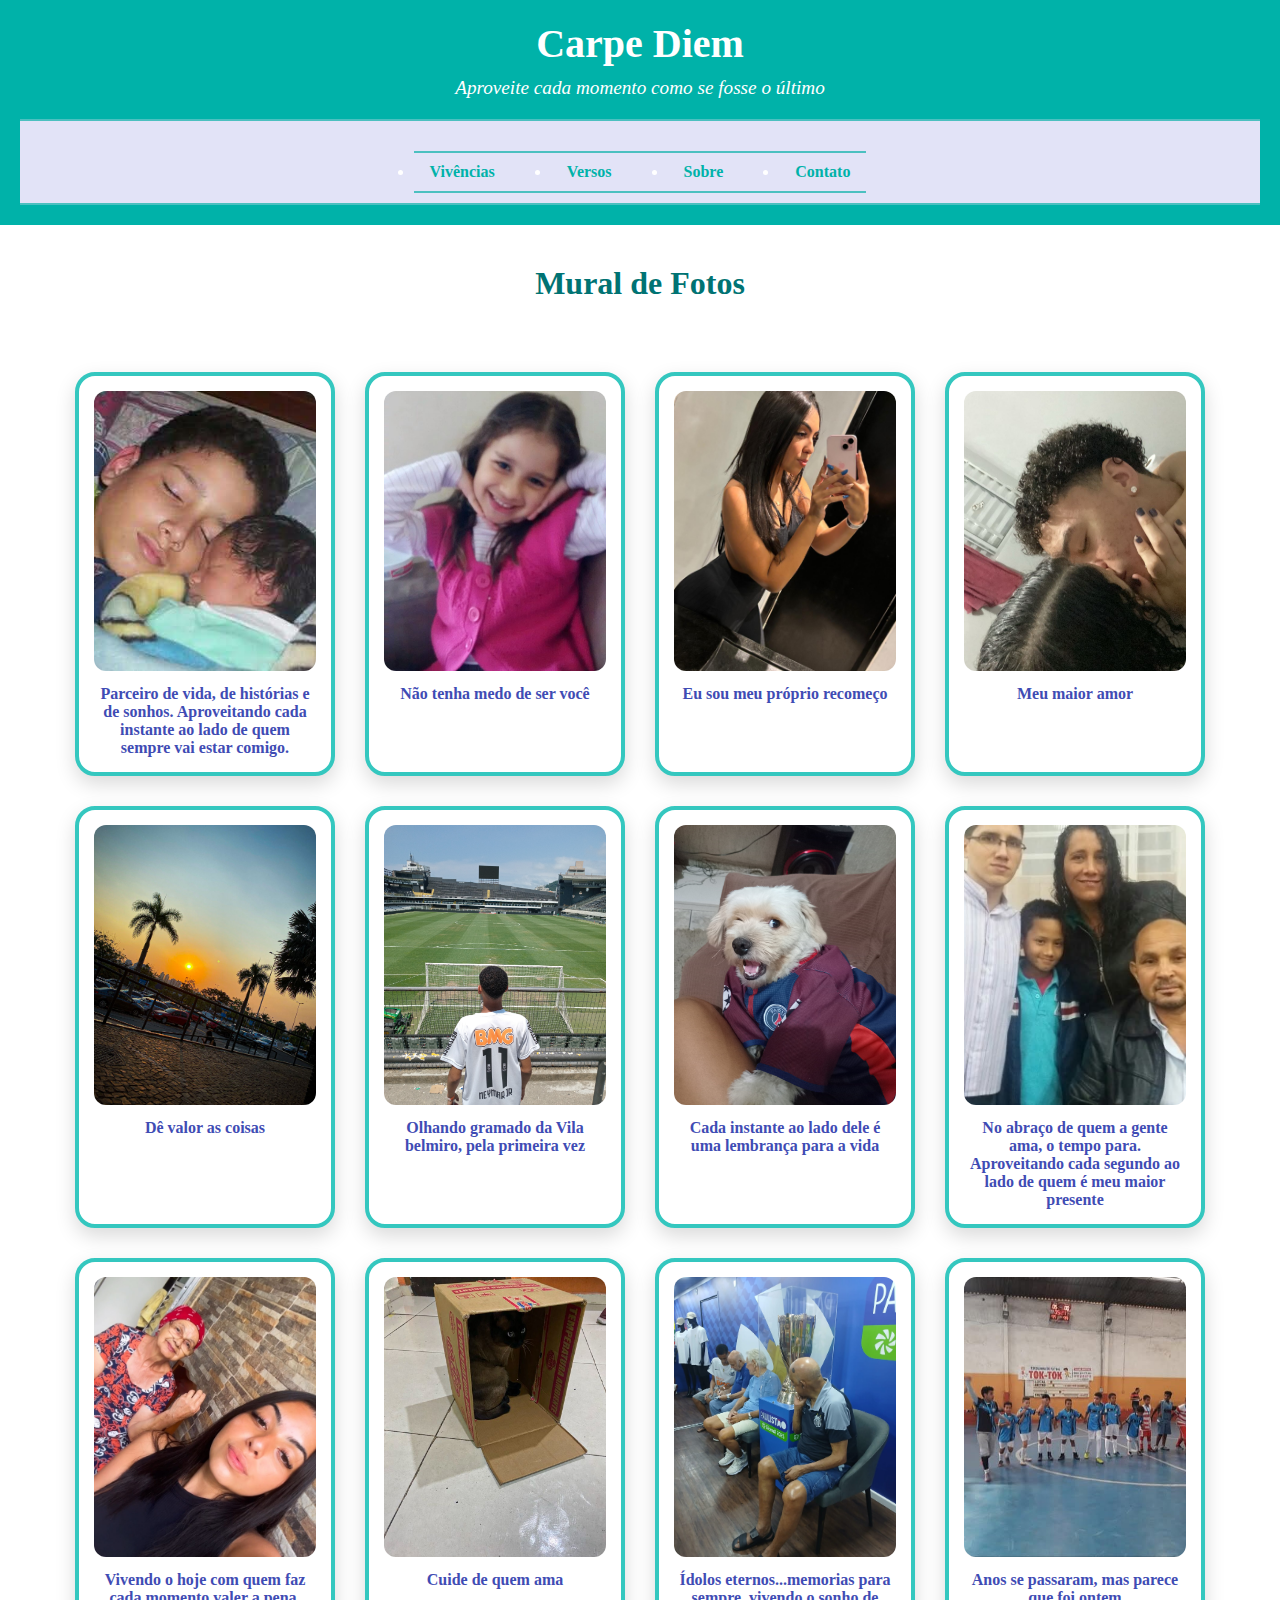
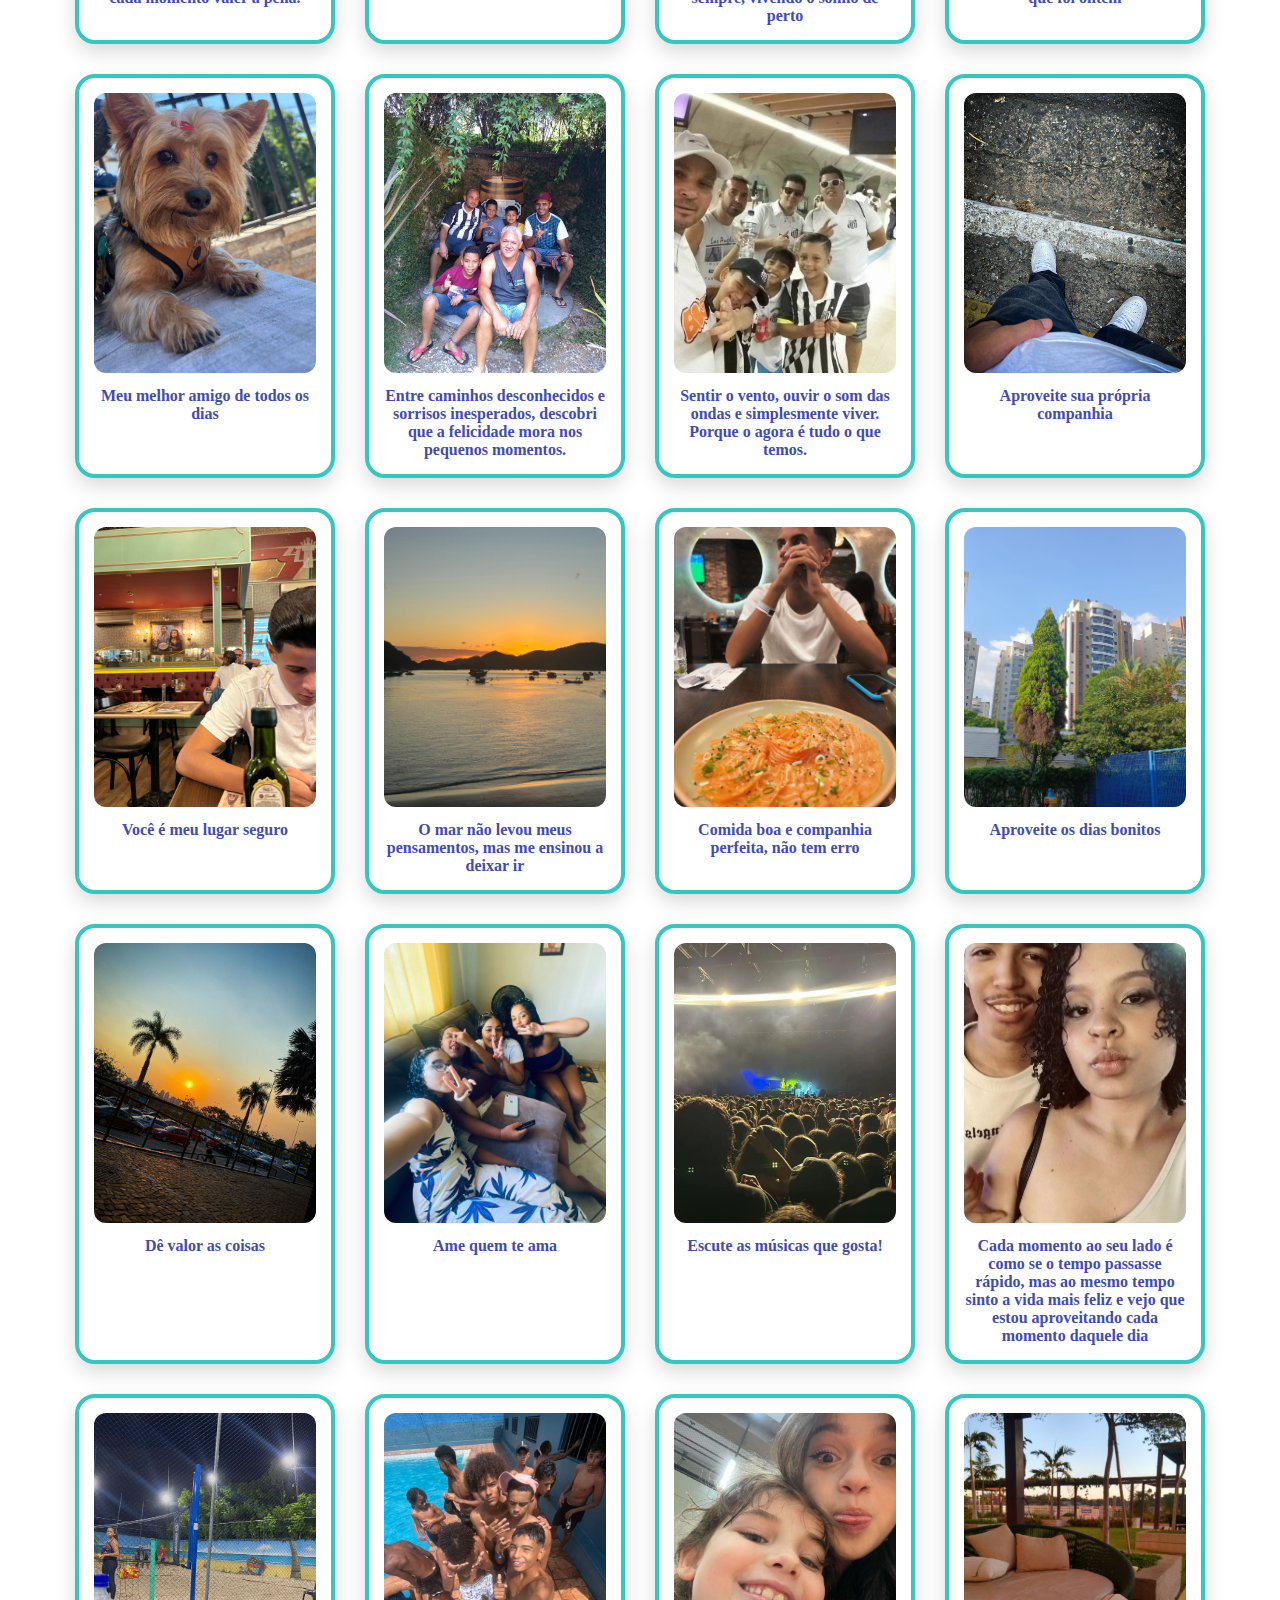
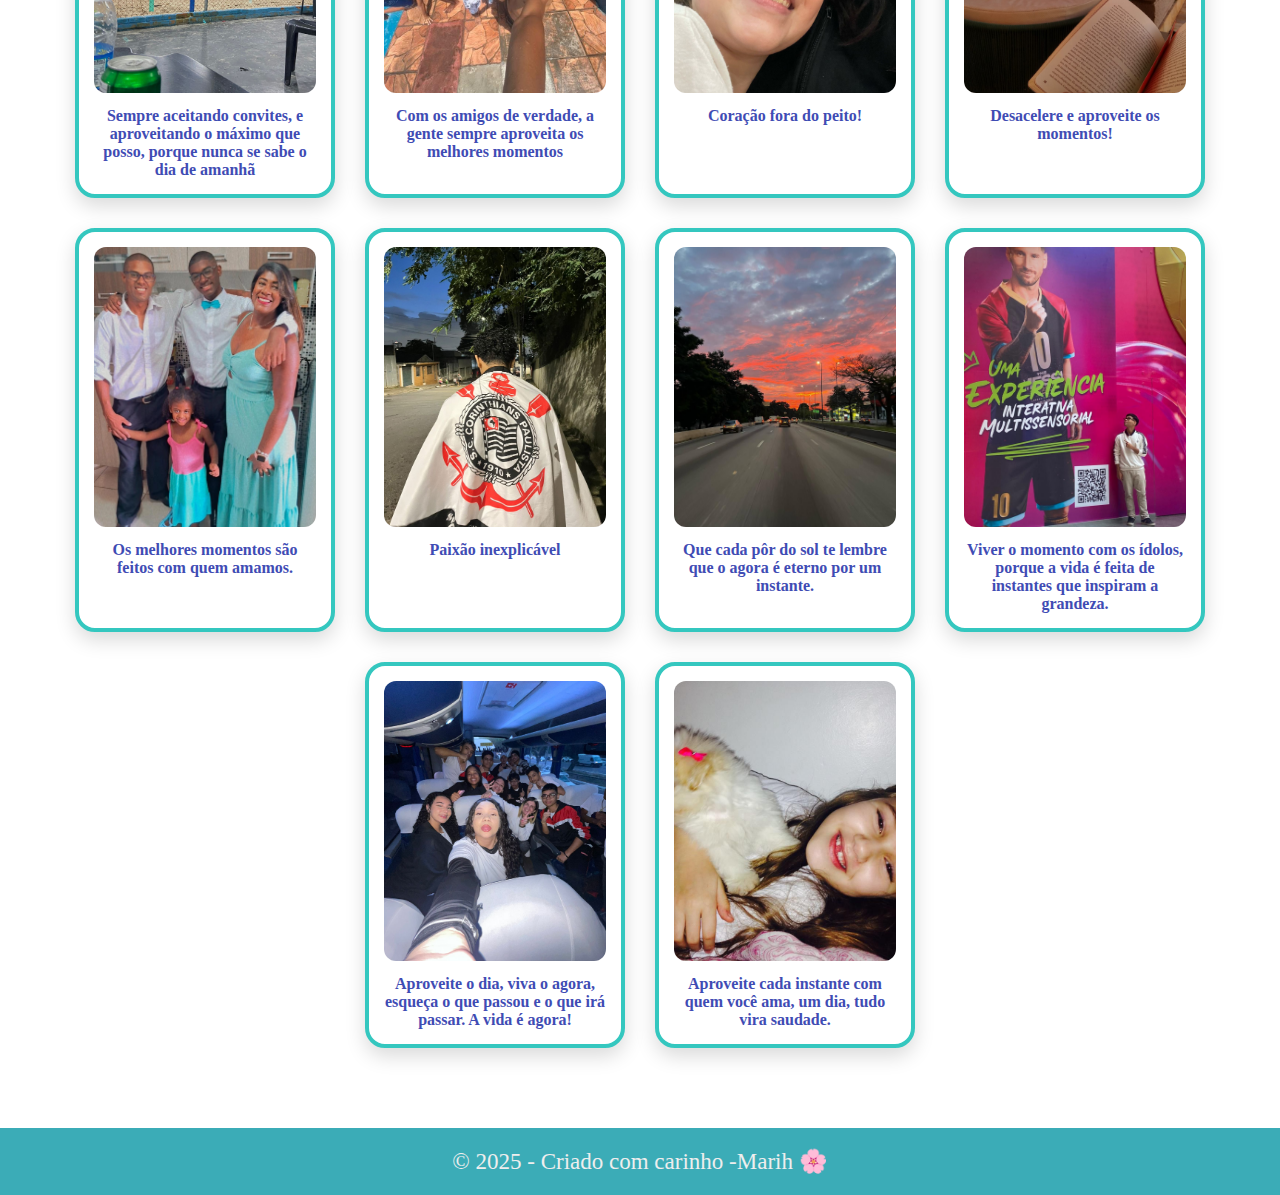
<file: index.html>
<!DOCTYPE html>
<html lang="pt-br">
<head>
  <meta charset="UTF-8" />
  <meta name="viewport" content="width=device-width, initial-scale=1.0"/>
  <link rel="stylesheet" href="style.css" />
  <title>Carpe Diem</title>
</head>
<body>
  <header>
    <h1>Carpe Diem</h1>
    <p>Aproveite cada momento como se fosse o último </p>
    <nav class="menu">
      <ul class="menu">
        <li><a href="index.html">Vivências</a></li>
        <li><a href="sobre.html">Versos</a></li>
        <li><a href="Vivências.html">Sobre</a></li>
        <li><a href="contato.html">Contato</a></li>
      </ul>
      
      </nav>
      
  </header>

  <section class="mural-polaroid">
    <h2>Mural de Fotos</h2>
    <div class="galeria-polaroid">
      <!-- Aqui vão os blocos Polaroid -->
      <div class="polaroid">
        <img src="img/56baa465-eaa4-47d6-bd20-ca36f1db1fa6.jpg" alt="Tobias">
        <p>Parceiro de vida, de histórias e de sonhos. Aproveitando cada instante ao lado de quem sempre vai estar comigo.</p>
      </div>
      <div class="polaroid">
        <img src="img/a83b78b9-462a-4ec2-b89c-7515a9688f1f.jpg" alt="Tobias">
        <p>Não tenha medo de ser você</p>
      </div>
      <div class="polaroid">
        <img src="img/1f74db16-64aa-4ffa-a359-4d74999ee27f.jpg" alt="Tobias">
        <p>Eu sou meu próprio recomeço</p>
      </div>
      <div class="polaroid">
        <img src="img/ef9cc87a-05a3-4507-b6e6-9f7900534a09.jpg" alt="Tobias">
        <p>Meu maior amor</p>
      </div>
      <div class="polaroid">
        <img src="img/972a33ee-54c2-42c1-828a-36280c9ce759.jpg" alt="Tobias">
        <p>Dê valor as coisas</p>
      </div>
      <div class="polaroid">
        <img src="img/99b0a5d2-2e58-44de-87f1-da8bd4983b42.jpg" alt="Tobias">
        <p>Olhando gramado da Vila belmiro, pela primeira vez</p>
      </div>
      <div class="polaroid">
        <img src="img/38a2fba6-b811-456a-b98a-0e1de1c8da11.jpg" alt="Tobias">
        <p>Cada instante ao lado dele é uma lembrança para a vida</p>
      </div>
      <div class="polaroid">
        <img src="img/6de7d677-5a7e-464e-9422-ee0052ada20d.jpg" alt="Tobias">
        <p>No abraço de quem a gente ama, o tempo para. Aproveitando cada segundo ao lado de quem é meu maior presente</p>
      </div>

      <div class="polaroid">
        <img src="img/9153c2d0-7b91-4ef0-9e74-8c3c2fbd8118.jpg" alt="Tobias">
        <p>Vivendo o hoje com quem faz cada momento valer a pena.</p>
      </div>
      <div class="polaroid">
        <img src="img/d32d4b9b-176f-4e4a-bb60-957632e8d824.jpg" alt="Tobias">
        <p>Cuide de quem ama</p>
      </div>
      <div class="polaroid">
        <img src="img/78e49dfa-302a-461a-935c-572dad152450.jpg" alt="Tobias">
        <p>Ídolos eternos...memorias para sempre, vivendo o sonho de perto</p>
      </div>
      <div class="polaroid">
        <img src="img/bb403bc7-3c2a-4eb3-8c3c-87a419e9b7d5.jpg" alt="Tobias">
        <p>Anos se passaram, mas parece que foi ontem</p>
      </div>
      <div class="polaroid">
        <img src="img/46a90500-ea31-4cd4-aca1-ca9d9f3e8383.jpg" alt="Tobias">
        <p>Meu melhor amigo de todos os dias</p>
      </div>
      <div class="polaroid">
        <img src="img/acc2956b-3b53-48d3-95ae-481d034fc062.jpg" alt="Tobias">
        <p>Entre caminhos desconhecidos e sorrisos inesperados, descobri que a felicidade mora nos pequenos momentos.</p>
      </div>
      <div class="polaroid">
        <img src="img/3dd300a1-c046-48cd-85d2-d831b395bbe8.jpg" alt="Tobias">
        <p>Sentir o vento, ouvir o som das ondas e simplesmente viver. Porque o agora é tudo o que temos.</p>
      </div>
      <div class="polaroid">
        <img src="img/1acf8195-e385-41d5-8fd7-911a9bc519ec.jpg" alt="Tobias">
        <p>Aproveite sua própria companhia</p>
      </div>
      
      <div class="polaroid">
        <img src="img/80b780a5-1043-49fb-9886-86438ae7ee27.jpg" alt="Tobias">
        <p>Você é meu lugar seguro</p>
      </div>
      <div class="polaroid">
        <img src="img/85032674-0942-4e7c-8502-f44219d6de9c.jpg" alt="Tobias">
        <p>O mar não levou meus pensamentos, mas me ensinou a deixar ir</p>
      </div>
      
      <div class="polaroid">
        <img src="img/c83aa076-73bf-44ed-ad90-15e00a2b31c7.jpg " alt="Tobias">
        <p>Comida boa e companhia perfeita, não tem erro</p>
      </div>
      <div class="polaroid">
        <img src="img/9b58dee1-77a2-4695-b8a9-cf71a22d6310.jpg" alt="Tobias">
        <p>Aproveite os dias bonitos</p>
      </div>
      <div class="polaroid">
        <img src="img/972a33ee-54c2-42c1-828a-36280c9ce759.jpg" alt="Tobias">
        <p>Dê valor as coisas</p>
      </div>
      <div class="polaroid">
        <img src="img/be32200d-7245-4542-9bd2-05c9586428da.jpg" alt="Billy">
        <p>Ame quem te ama</p>
      </div>
      <div class="polaroid">
        <img src="img/0d157da1-5b9c-4b24-b555-367d55e19cff.jpg" alt="Tobias">
        <p>Escute as músicas que gosta!</p>
      </div>
      


      <div class="polaroid">
        <img src="img/3b436bb6-aaa9-42a6-942b-ba232df8d910.jpg" alt="Tobias">

        <p>Cada momento ao seu lado é como se o tempo passasse rápido, mas ao mesmo tempo sinto a vida mais feliz e vejo que estou aproveitando cada momento daquele dia</p>
      </div>


      <div class="polaroid">
        <img src="img/Foto do João Victor.jpg" alt="Tobias">
        <p>Sempre aceitando convites, e aproveitando o máximo que posso, porque nunca se sabe o dia de amanhã</p>
      </div>


      <div class="polaroid">
        <img src="img/Foto do Igor.jpg" alt="Tobias">
        <p>Com os amigos de verdade, a gente sempre aproveita os melhores momentos</p>
      </div>




      
      <div class="polaroid">
        <img src="img/Foto da Laura.jpg" alt="Tobias">
        <p>Coração fora do peito!</p>
      </div>



      
      <div class="polaroid">
        <img src="img/Foto da Ferreira.jpg" alt="Tobias">
        <p>Desacelere e aproveite os momentos!</p>
      </div>



      <div class="polaroid">
        <img src="img/foto1.jpg" alt="Tobias">
        <p>Os melhores momentos são feitos com quem amamos.</p>
      </div>





      <div class="polaroid">
        <img src="img/img do Freitas.jpg" alt="Tobias">
        <p>Paixão inexplicável</p>
      </div>
      <div class="polaroid">
        <img src="img/img da Francielly.jpg" alt="Tobias">
        <p>Que cada pôr do sol te lembre que o agora é eterno por um instante.</p>
      </div>
      <div class="polaroid">
        <img src="img/img adriano.jpg" alt="Tobias">
        <p>Viver o momento com os ídolos, porque a vida é feita de instantes que inspiram a grandeza.</p>
      </div>


      <div class="polaroid">
        <img src="img/Foto da Santana.jpg" alt="Tobias">
        <p>Aproveite o dia, viva o agora, esqueça o que passou e o que irá passar. A vida é agora!</p>
      </div>


      <div class="polaroid">
        <img src="img/d91ade2a-f581-4aeb-9c11-cfbd941c14f9.jpg" alt="Tobias">
        <p>Aproveite cada instante com quem você ama, um dia, tudo vira saudade.</p>
      </div>





















      <!-- Pode adicionar até 30! -->
    </div>
  </section>
  <footer>
    <p class="footer-text">© 2025 - Criado com carinho -Marih 🌸</p>
</footer>

  
</body>
</html>
</file>
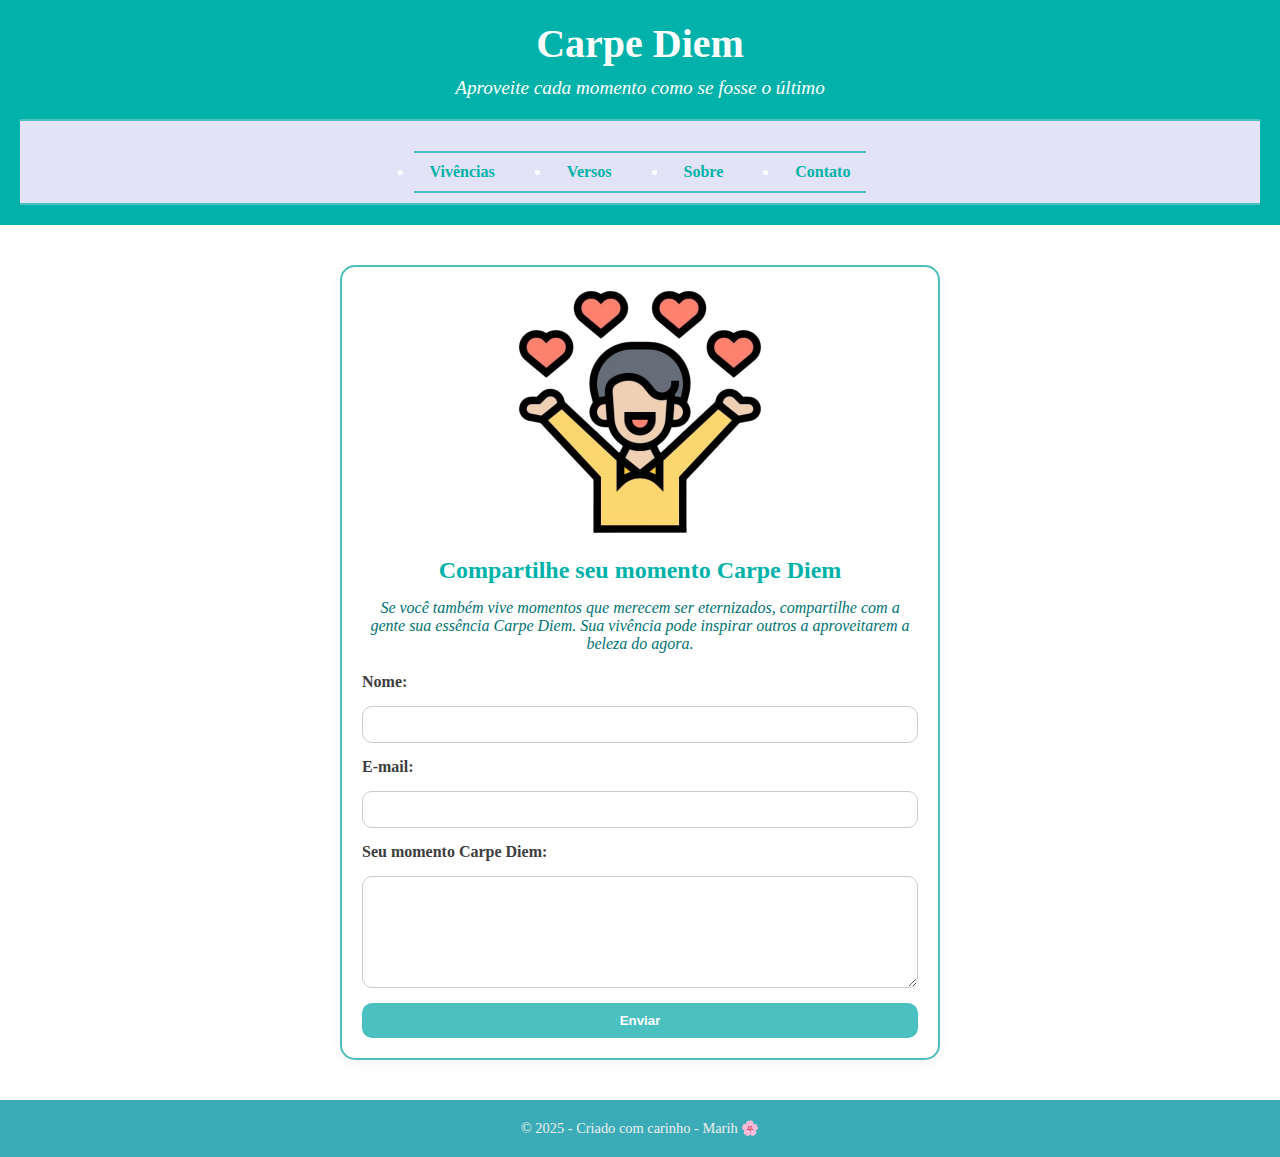
<file: contato.html>
<!DOCTYPE html>
<html lang="pt-br">
<head>
  <meta charset="UTF-8" />
  <meta name="viewport" content="width=device-width, initial-scale=1.0"/>
  <link rel="stylesheet" href="style.css" />
  <title>Contato - Carpe Diem</title>
</head>
<body>

  <header>
    <h1>Carpe Diem</h1>
    <p>Aproveite cada momento como se fosse o último</p>
    <nav class="menu">
      <ul class="menu">
        <li><a href="index.html">Vivências</a></li>
        <li><a href="sobre.html">Versos</a></li>
        <li><a href="Vivências.html">Sobre</a></li>
        <li><a href="contato.html">Contato</a></li>
      </ul>
      
    </nav>
  </header>

  <main class="contato-container">
    <img src="img/c6f99c60d98207062c0132f2f5ce5ac0-removebg-preview.png" alt="Imagem ilustrativa Carpe Diem" class="img-topo-contato" />
    
    <h2 class="titulo-centralizado">Compartilhe seu momento Carpe Diem</h2>
  
    <p class="frase-carpe">
      Se você também vive momentos que merecem ser eternizados, compartilhe com a gente sua essência Carpe Diem.  
      Sua vivência pode inspirar outros a aproveitarem a beleza do agora.
    </p>
  
    <form class="form-contato" action="#" method="post">
      <label for="nome">Nome:</label>
      <input type="text" id="nome" name="nome" required>

      <label for="email">E-mail:</label>
      <input type="email" id="email" name="email" required>

      <label for="mensagem">Seu momento Carpe Diem:</label>
      <textarea id="mensagem" name="mensagem" rows="6" required></textarea>

      <button type="submit">Enviar</button>
    </form>
  </main>

  <footer>
    <p>© 2025 - Criado com carinho - Marih 🌸</p>
  </footer>

</body>
</html>
</file>
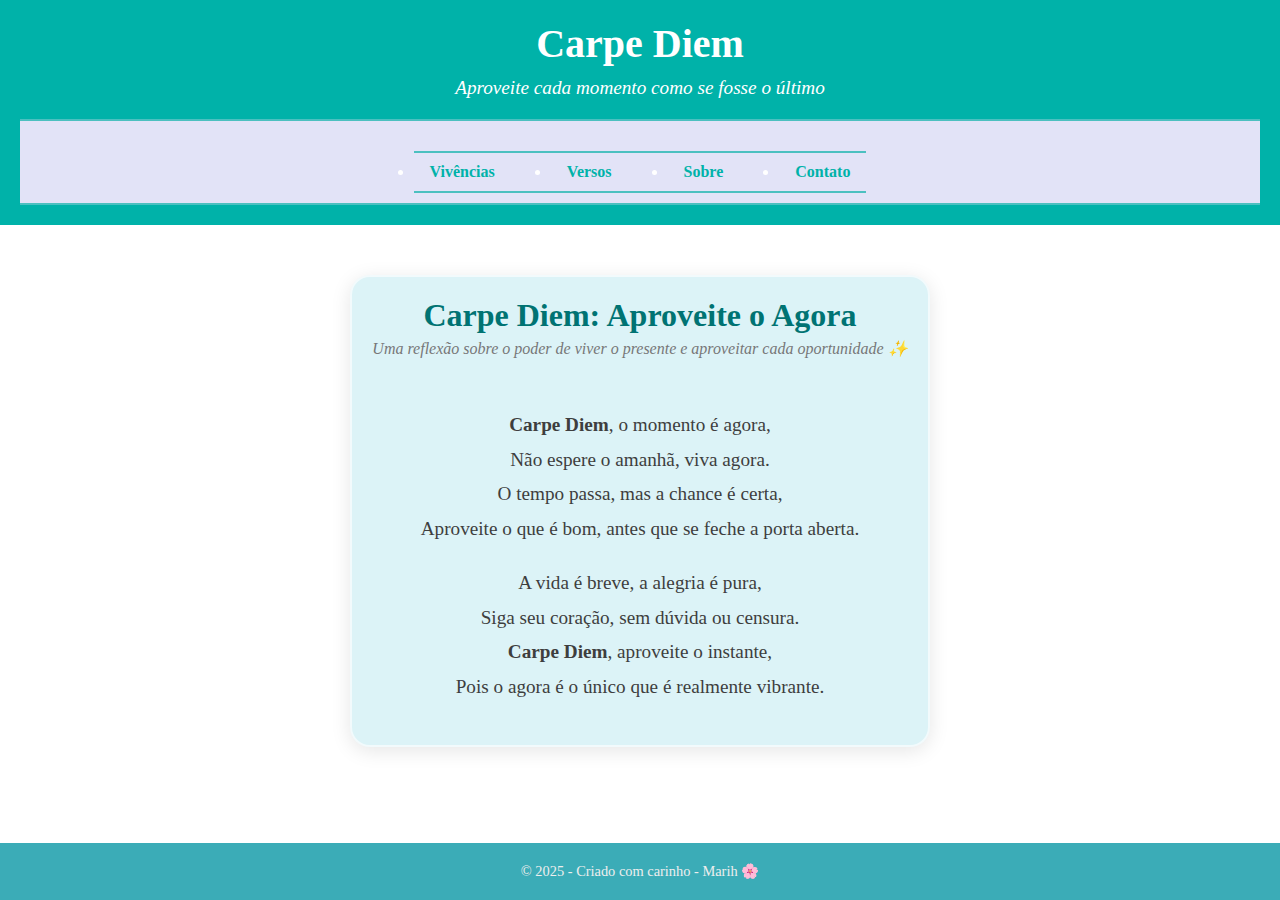
<file: sobre.html>
<!DOCTYPE html>
<html lang="pt-br">
<head>
  <meta charset="UTF-8">
  <meta name="viewport" content="width=device-width, initial-scale=1.0">
  <title>Sobre - Carpe Diem</title>
  <link rel="stylesheet" href="style.css">
</head>
<body>

  <header>
    <h1>Carpe Diem</h1>
    <p>Aproveite cada momento como se fosse o último</p>
    <nav class="menu">
      <ul class="menu">
        <li><a href="index.html">Vivências</a></li>
        <li><a href="sobre.html">Versos</a></li>
        <li><a href="Vivências.html">Sobre</a></li>
        <li><a href="contato.html">Contato</a></li>
      </ul>
      
    </nav>
  </header>

  <main class="pagina-poema">
    <h2 class="titulo-poema">Carpe Diem: Aproveite o Agora</h2>
    
    <p class="autor-poema">Uma reflexão sobre o poder de viver o presente e aproveitar cada oportunidade ✨</p>

    <div class="poema-box">
      <p>
        <strong>Carpe Diem</strong>, o momento é agora,<br>
        Não espere o amanhã, viva agora.<br>
        O tempo passa, mas a chance é certa,<br>
        Aproveite o que é bom, antes que se feche a porta aberta.
      </p>
      <p>
        A vida é breve, a alegria é pura,<br>
        Siga seu coração, sem dúvida ou censura.<br>
        <strong>Carpe Diem</strong>, aproveite o instante,<br>
        Pois o agora é o único que é realmente vibrante.
      </p>
    </div>
    
    <style>
      .poema-box {
        margin-top: 50px;
      }
    </style>
  </main> <!-- FECHAMENTO CORRETO AQUI -->

  <footer>
    <p>© 2025 - Criado com carinho - Marih 🌸</p>
  </footer>


</body>
</html>
</file>
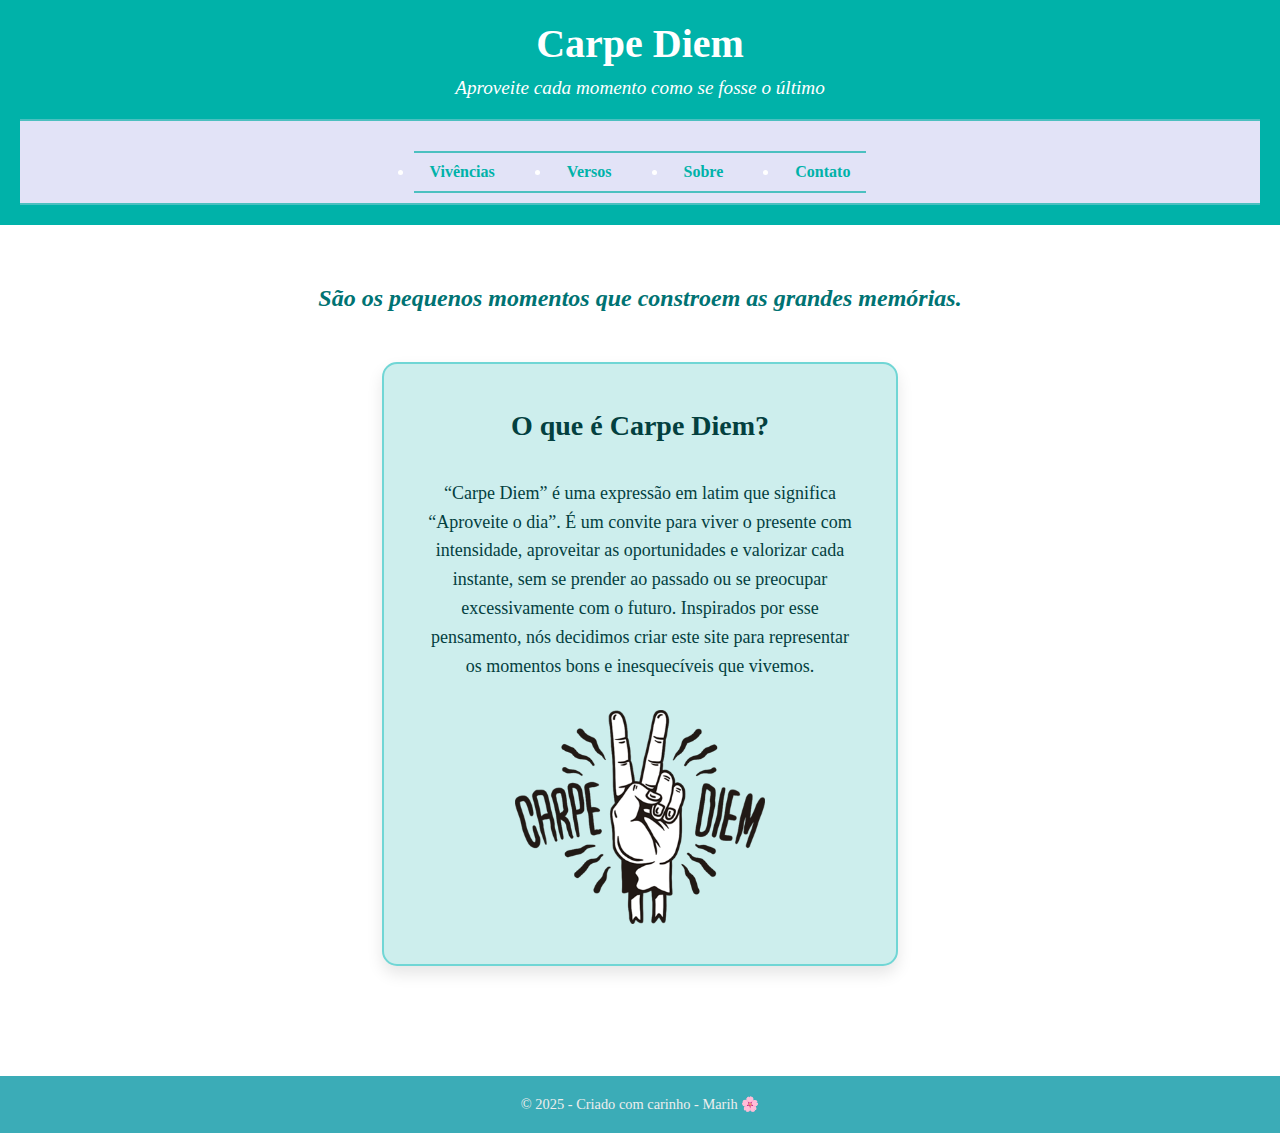
<file: Vivências.html>
<!DOCTYPE html>
<html lang="pt-br">
<head>
  <meta charset="UTF-8" />
  <meta name="viewport" content="width=device-width, initial-scale=1.0"/>
  <title>Vivências - Carpe Diem</title>
  <link rel="stylesheet" href="style.css">
</head>
<body>

  <header>
    <h1>Carpe Diem</h1>
    <p>Aproveite cada momento como se fosse o último</p>
    <nav class="menu">
      <ul class="menu">
        <li><a href="index.html">Vivências</a></li>
        <li><a href="sobre.html">Versos</a></li>
        <li><a href="Vivências.html">Sobre</a></li>
        <li><a href="contato.html">Contato</a></li>
      </ul>
      
    </nav>
  </header>

  <main class="vivencias">
    <h2 class="frase-vivencias">São os pequenos momentos que constroem as grandes memórias.</h2>

    <div class="explicacao-box">
      <h3>O que é Carpe Diem?</h3>
      <p>“Carpe Diem” é uma expressão em latim que significa “Aproveite o dia”. É um convite para viver o presente com intensidade, aproveitar as oportunidades e valorizar cada instante, sem se prender ao passado ou se preocupar excessivamente com o futuro. Inspirados por esse pensamento, nós decidimos criar este site para representar os momentos bons e inesquecíveis que vivemos.</p>
   

      <img src="img/18215.png" alt="Imagem Carpe Diem" class="imagem-folha">
    </div>
    </div>
  
  </main>

  <footer>
    <p>© 2025 - Criado com carinho - Marih 🌸</p>
  </footer>

</body>
</html>
</file>
<file: style.css>
* {
    margin: 0;
    padding: 0;
    box-sizing: border-box;
  }
  
  body {
    color: #03403F; /* tom escuro suave da sua nova paleta */
    min-height: 100vh;
    display: flex;
    flex-direction: column;
    align-items: center;
    font-family: 'Georgia', serif;
  }
  
  
  header, footer {
    width: 100%;
    text-align: center;
    padding: 20px;
    background-color: #00B2A9; /* roxo escuro sofisticado */
    color: #fff;
  }
  
  header h1 {
    font-size: 2.5rem;
    margin-bottom: 10px;
    font-weight: bold;
  }
  
  header p {
    font-size: 1.2rem;
    font-style: italic;
  }
  
  .container {
    display: flex;
    flex-wrap: wrap;
    gap: 15px;
    justify-content: center;
    max-width: 1200px;
    width: 100%;
    padding: 20px;
  }
  
  .item {
    flex: 1 1 300px;
    max-width: 33%;
    aspect-ratio: 5 / 3;
    border: 2px solid #4bc0c0; /* ciano suave */
    background-color: white;
    display: flex;
    justify-content: center;
    align-items: center;
    overflow: hidden;
    box-shadow: 0 4px 10px rgba(0, 0, 0, 0.08);
    transition: transform 0.3s, box-shadow 0.3s, filter 0.3s;
  }
  
  .item:hover {
    transform: scale(1.15); /* tamanho mais suave, ajuste conforme preferir */
    box-shadow: 0 6px 15px rgba(0, 0, 0, 0.1);
    filter: brightness(1.1); /* leve brilho para o hover */
  }
  
  .item img {
    width: 100%;
    height: 100%;
    object-fit: cover;
  }
  
  footer {
    margin-top: auto;
    padding: 15px 0;
    font-size: 0.9rem;
    background-color: #1f93bd; /* roxo escuro sofisticado */
    color: #ddd;
  }
  
  .menu {
    margin-top: 20px;
    background-color: #e2e3f7; /* mesma cor do fundo para suavidade */
    padding: 10px 0;
    display: flex;
    justify-content: center;
    gap: 40px;
    border-top: 2px solid #4bc0c0;
    border-bottom: 2px solid #4bc0c0;
  }
  
  .menu a {
    text-decoration: none;
    color: #00B2A9;
    font-weight: bold;
    font-size: 1rem;
    padding: 8px 16px;
    border-radius: 5px;
    transition: background-color 0.3s, color 0.3s;
  }
  
  .menu a:hover {
    background-color: #4bc0c0;
    color: white;
  }
  
  
  .menu a:hover {
    background-color: #5CD3CD;
    text-decoration: underline;
  }
  
  .mural-polaroid {
    padding: 40px 20px;
    text-align: center;
  }
  
  .mural-polaroid h2 {
    font-size: 2rem;
    margin-bottom: 30px;
    color: #007373;
  }  
  
  .galeria-polaroid {
    display: flex;
    flex-wrap: wrap;
    justify-content: center;
    gap: 30px;
    padding: 40px;
  }
  
  .polaroid {
    background-color: white;
    border: 4px solid #34C7BF;
    padding: 15px;
    width: 260px;
    box-shadow: 0 8px 20px rgba(0, 0, 0, 0.15);
    border-radius: 20px;
    text-align: center;
    transition: transform 0.3s ease, box-shadow 0.3s ease;
    animation: flutuar 4s ease-in-out infinite;
  }
  
  
  .polaroid img {
    width: 100%;
    height: 280px; /* ajustado para acompanhar a nova largura */
    object-fit: cover;
    border-radius: 12px;
  }
  
  
  .polaroid p {
    margin-top: 10px;
    font-size: 1rem;
    color: #3f4cb4;
    font-weight: 600;
  }
  
  
  footer {
    text-align: center;
    padding: 20px;
    background-color: #3bacb7;
    color: #eee;
    font-size: 0.9rem;
  }

  .contato-container {
    max-width: 600px;
    margin: 40px auto;
    padding: 20px;
    background-color: #fff;
    border: 2px solid #4bc0c0;
    border-radius: 15px;
    box-shadow: 0 4px 12px rgba(0, 0, 0, 0.05);
    font-family: 'Georgia', serif;
  }
  
  .frase-carpe {
    font-style: italic;
    color: #007373;
    margin-bottom: 20px;
    text-align: center;
  }
  
  .form-contato {
    display: flex;
    flex-direction: column;
    gap: 15px;
  }
  
  .form-contato label {
    font-weight: bold;
    color: #3e3e3e;
  }
  
  .form-contato input,
  .form-contato textarea {
    padding: 10px;
    border: 1px solid #ccc;
    border-radius: 10px;
    font-family: 'Quicksand', sans-serif;
  }
  
  .form-contato button {
    padding: 10px;
    background-color: #4bc0c0;
    color: white;
    border: none;
    border-radius: 10px;
    font-weight: bold;
    cursor: pointer;
    transition: background-color 0.3s ease;
  }
  
  .form-contato button:hover {
    background-color: #2a8b8b;
  }
  
  .img-topo-contato {
  width: 250px;
  margin: 0 auto 20px auto;
  display: block;
  border-radius: 15px;
}

  
  
  .titulo-centralizado {
    text-align: center;
    color: #00B2A9;
    margin-bottom: 15px;
  }
  
  .pagina-poema {
    max-width: 800px;
    margin: 50px auto;
    padding: 20px;
    background-color: #dcf3f7; /* tom delicado */
    border: 2px solid #ffffff9d;
    border-radius: 20px;
    box-shadow: 0 4px 20px rgba(0, 0, 0, 0.1);
    text-align: center;
    font-family: 'Georgia', serif;
    color: #3e3e3e;
  }
  
  .titulo-poema {
    font-size: 2rem;
    color: #007373;
    margin-bottom: 5px;
  }
  
  .autor-poema {
    font-style: italic;
    font-size: 1rem;
    color: #777;
    margin-bottom: 30px;
  }
  
  .poema-box p {
    margin-bottom: 20px;
    line-height: 1.8;
    font-size: 1.2rem;
  }
 
  .vivencias {
    max-width: 900px;
    margin: 40px auto;
    padding: 20px;
    text-align: center;
  }
  
  .frase-vivencias {
    font-size: 1.5rem;
    color: #007373;
    font-style: italic;
    margin-bottom: 30px;
  }
  
  .video-box {
    background-color: #f9f6ff;
    padding: 20px;
    border-radius: 15px;
    box-shadow: 0 4px 20px rgba(0,0,0,0.1);
  }
  
  .video-box video {
    width: 100%;
    max-width: 100%;
    border-radius: 10px;
  }
  
  @keyframes flutuar {
    0% {
      transform: translateY(0px) rotate(0deg);
    }
    50% {
      transform: translateY(-5px) rotate(1deg);
    }
    100% {
      transform: translateY(0px) rotate(0deg);
    }
  }
  .footer-text {
    font-size: 23px; /* Aumente esse valor se quiser a fonte maior */
}



.explicacao-box {
  background-color: #cdeeed; /* azul claro da paleta */
  border: 2px solid #70d6d5;
  border-radius: 15px;
  padding: 40px;
  width: 60%;
  min-height: 600px;
  margin: 50px auto;
  box-shadow: 0 8px 16px rgba(0, 0, 0, 0.1);

  display: flex;
  flex-direction: column;
  align-items: center; /* Deixa no centro na horizontal */
  text-align: center;
  
  font-size: 18px;
  line-height: 1.6;
}

.explicacao-box h3 {
  margin-bottom: 30px; 
  font-size: 28px; 
}

.imagem-folha {
  width: 250px; 
  margin-top: 30px; /
}
</file>
